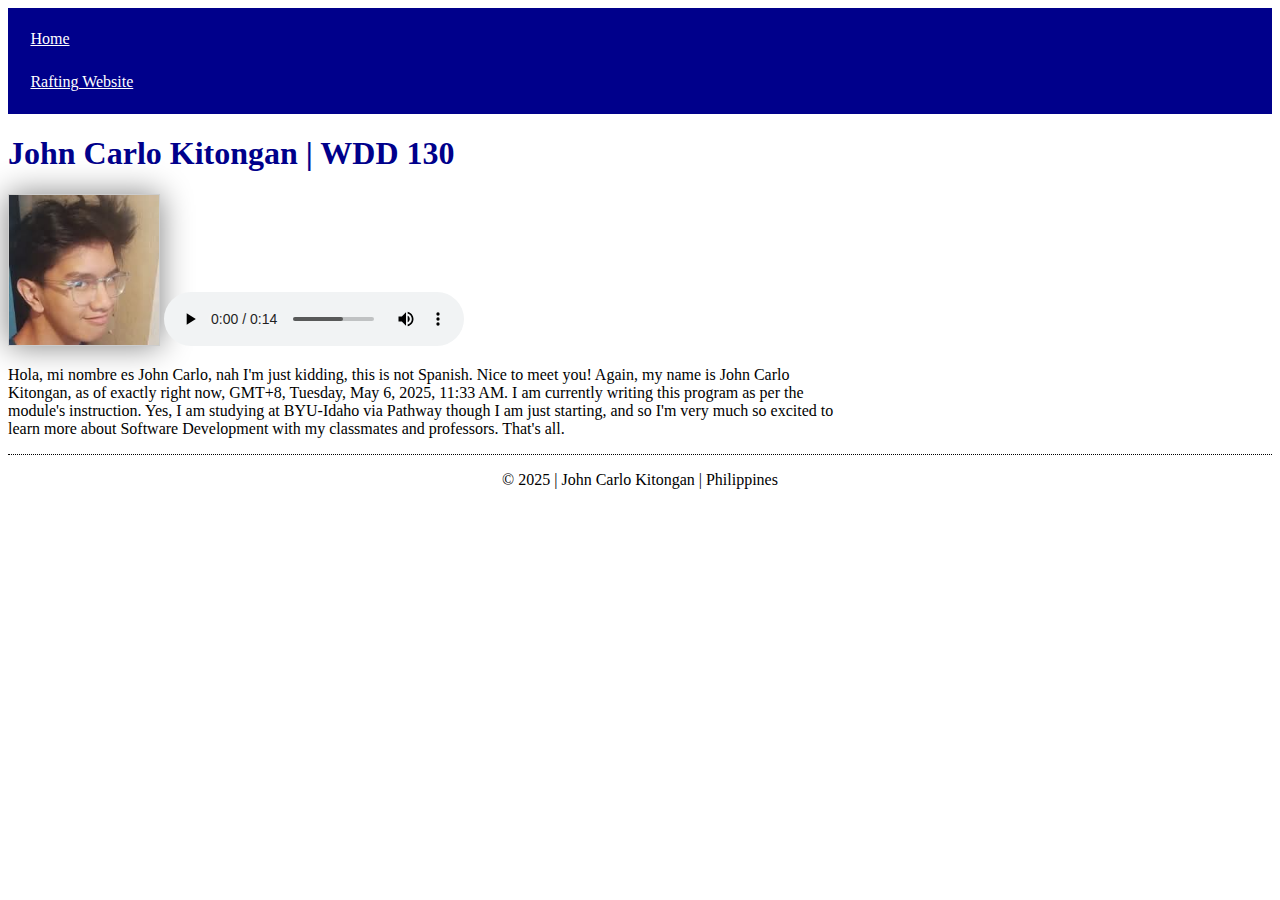
<file: index.html>
<!DOCTYPE html>
<html lang="en-US">
  <head>
    <meta charset="utf-8">
    <meta name="viewport" content="width=device-width, initial-scale=1.0">
    <title>John Carlo Kitongan | WDD 130</title>
    <link rel="stylesheet" href="styles/styles.css">
  </head>
  <body>
    <header>
        <nav> 
            <a href="#">Home</a>
            <a href="wwr/">Rafting Website</a>
        </nav>
    </header>
    <main>
        <h1>John Carlo Kitongan | WDD 130</h1>
        <img src="images/profile.jpg" alt="John Carlo Kitongan" width="200">
        <audio controls>
          <source src="audio/hello-there.aac" type="audio/aac">
        </audio>
        <p>
          Hola, mi nombre es John Carlo, nah I'm just kidding, this is not Spanish. Nice to meet you! Again, my name is John Carlo Kitongan, 
          as of exactly right now, GMT+8, Tuesday, May 6, 2025, 11:33 AM. I am currently writing this program as per the module's instruction.
          Yes, I am studying at BYU-Idaho via Pathway though I am just starting, and so I'm very much so excited to learn more about Software Development
          with my classmates and professors. That's all.
        </p>
    </main>
    <footer>
      <p>&copy; 2025 | John Carlo Kitongan | Philippines</p>
    </footer> 
  </body>
</html>
</file>
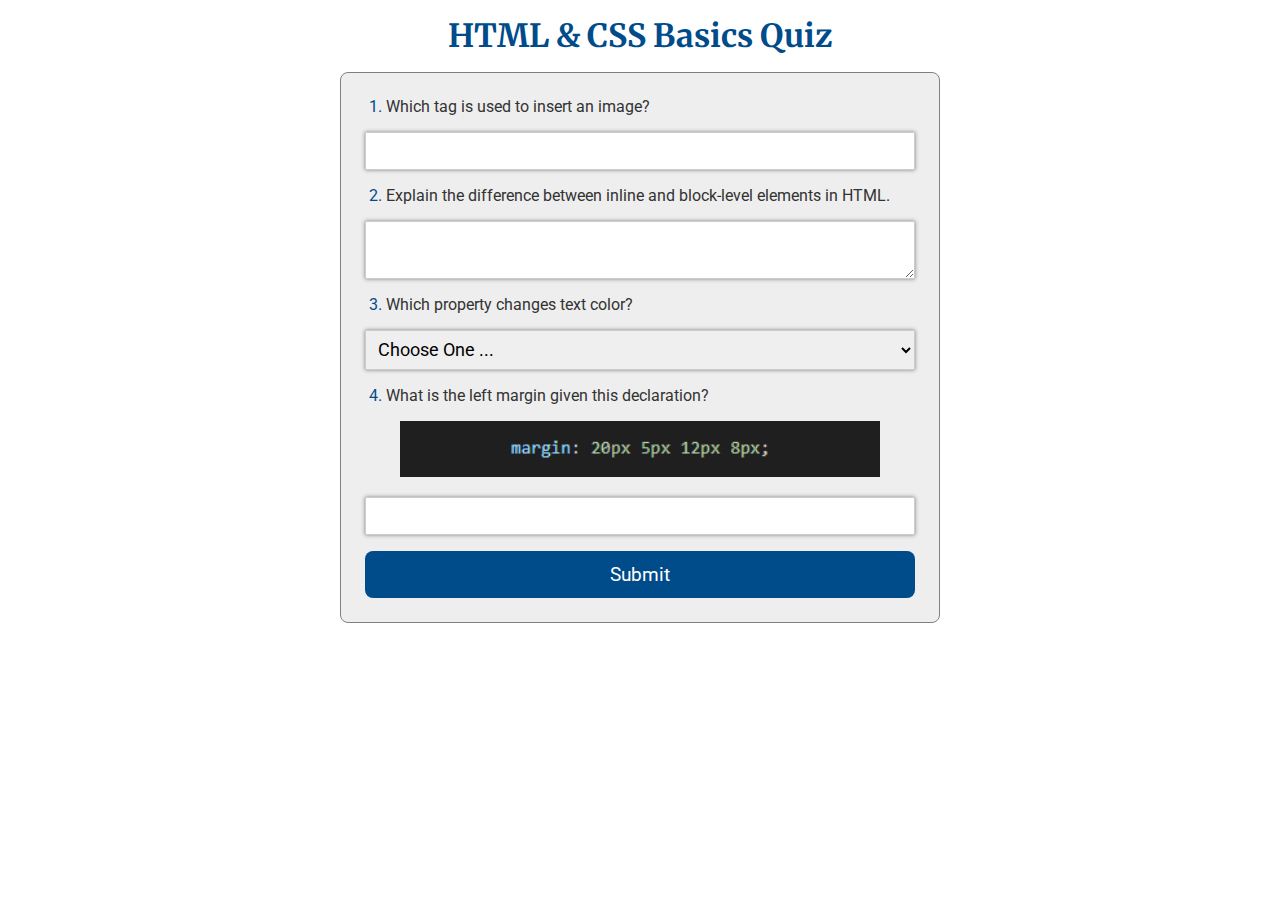
<file: quiz.html>
<!DOCTYPE html>
<html lang="en">
<head>
    <meta charset="UTF-8">
    <meta name="viewport" content="width=device-width, initial-scale=1.0">
    <link rel="stylesheet" href="styles/quiz.css">
    <link rel="preconnect" href="https://fonts.googleapis.com">
    <link rel="preconnect" href="https://fonts.gstatic.com" crossorigin>
    <link href="https://fonts.googleapis.com/css2?family=Merriweather:wght@400;700&family=Roboto:wght@400;700&display=swap" rel="stylesheet">
    <title>Quiz</title>
</head>
<body>
    <header>
        <h1>HTML & CSS Basics Quiz</h1>
    </header>
    <main>
        <form>
            <fieldset>
                <label for="q1"> <span class="color-text">1.</span> Which tag is used to insert an image?</label>
                <input type="text" name="q1" id="q1" >

                <label for="q2"><span class="color-text">2.</span> Explain the difference between inline and block-level elements in HTML.</label>
                <textarea name="q2" id="q2"></textarea>

                <label for="q3"><span class="color-text">3.</span> Which property changes text color?</label>
                <select name="q3" id="q3">
                    <option value="" selected disabled>Choose One ...</option>
                    <option value="">font-size</option>
                    <option value="">text-align</option>
                    <option value="">color</option>
                    <option value="">font-weight</option>
                </select>

                <label for="q4"><span class="color-text">4.</span> What is the left margin given this declaration?</label>
                <div>
                    <img src="images/q4.PNG" alt="margin: 20px 5px 12px 8px;">
                </div>
                <input type="number" id="q4">
                <button type="submit">Submit</button>
            </fieldset>
        </form>
    </main>
    <footer></footer>
</body>
</html>
</file>
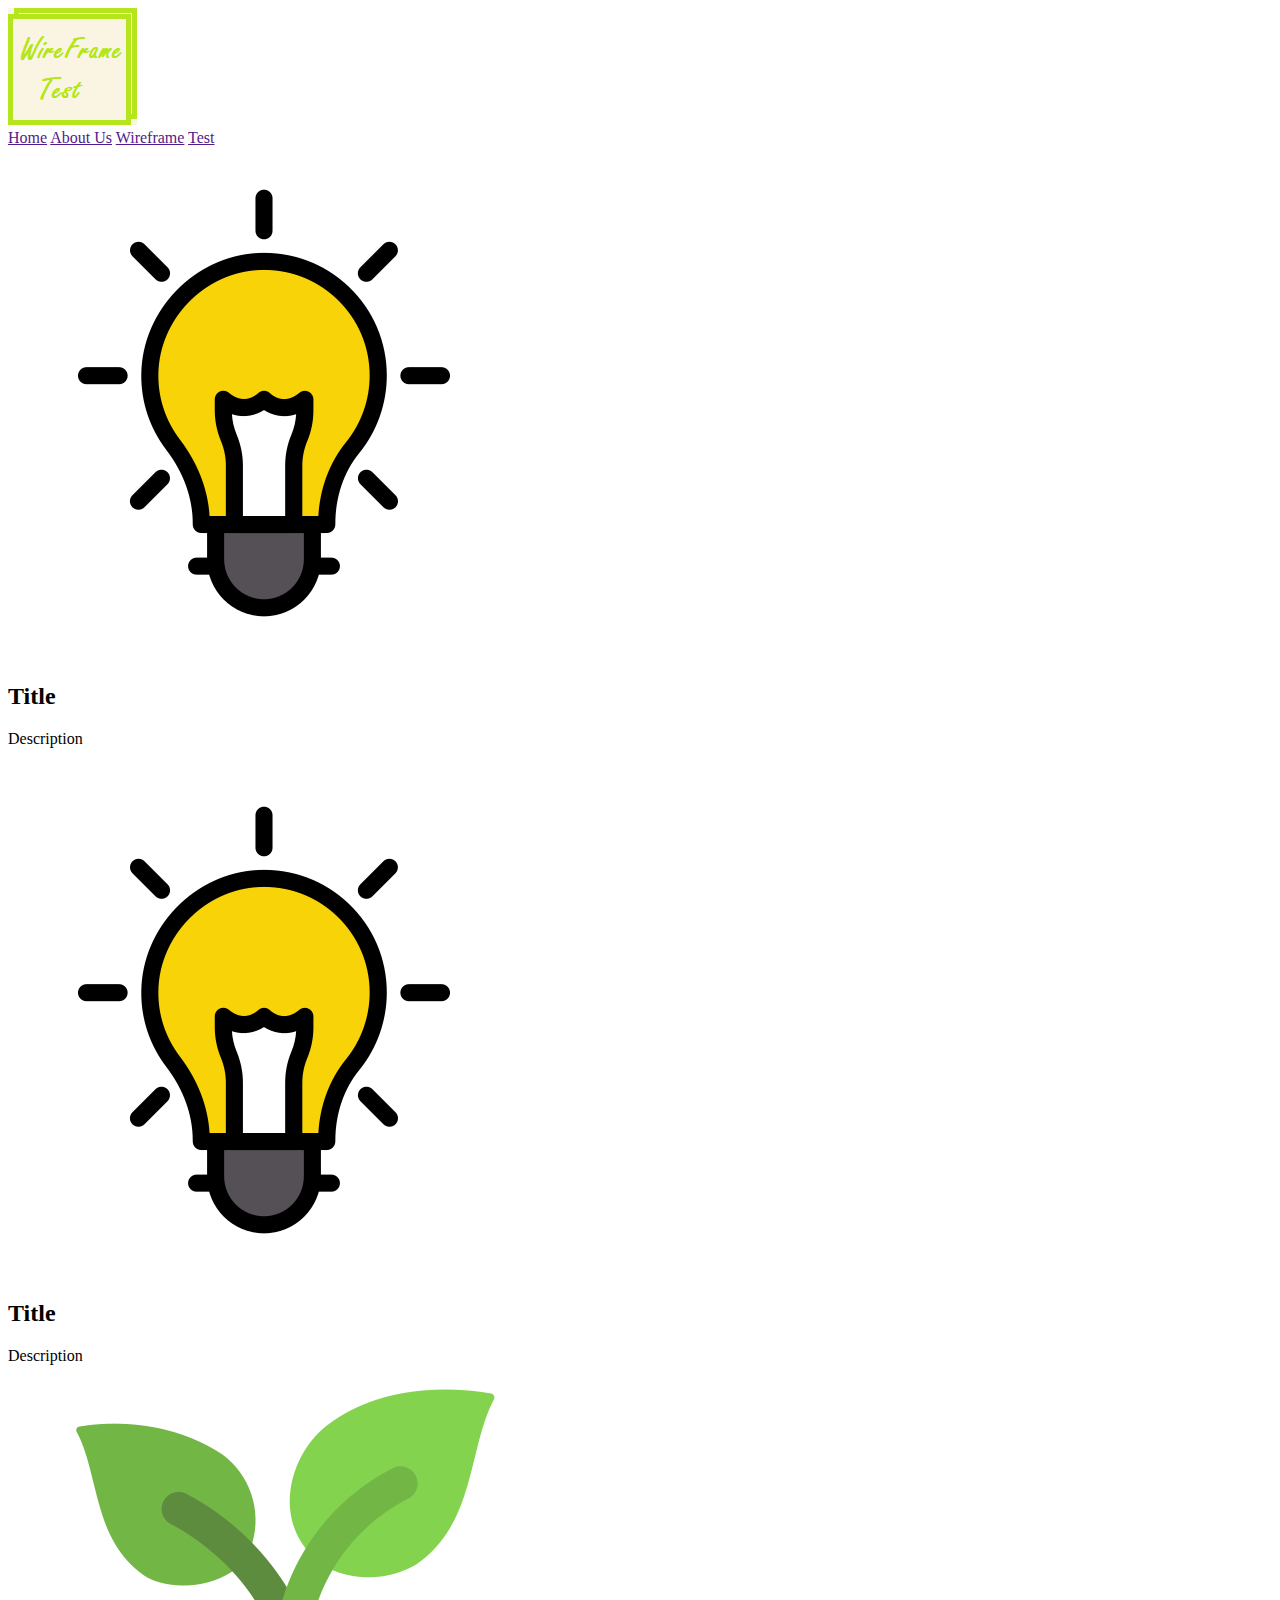
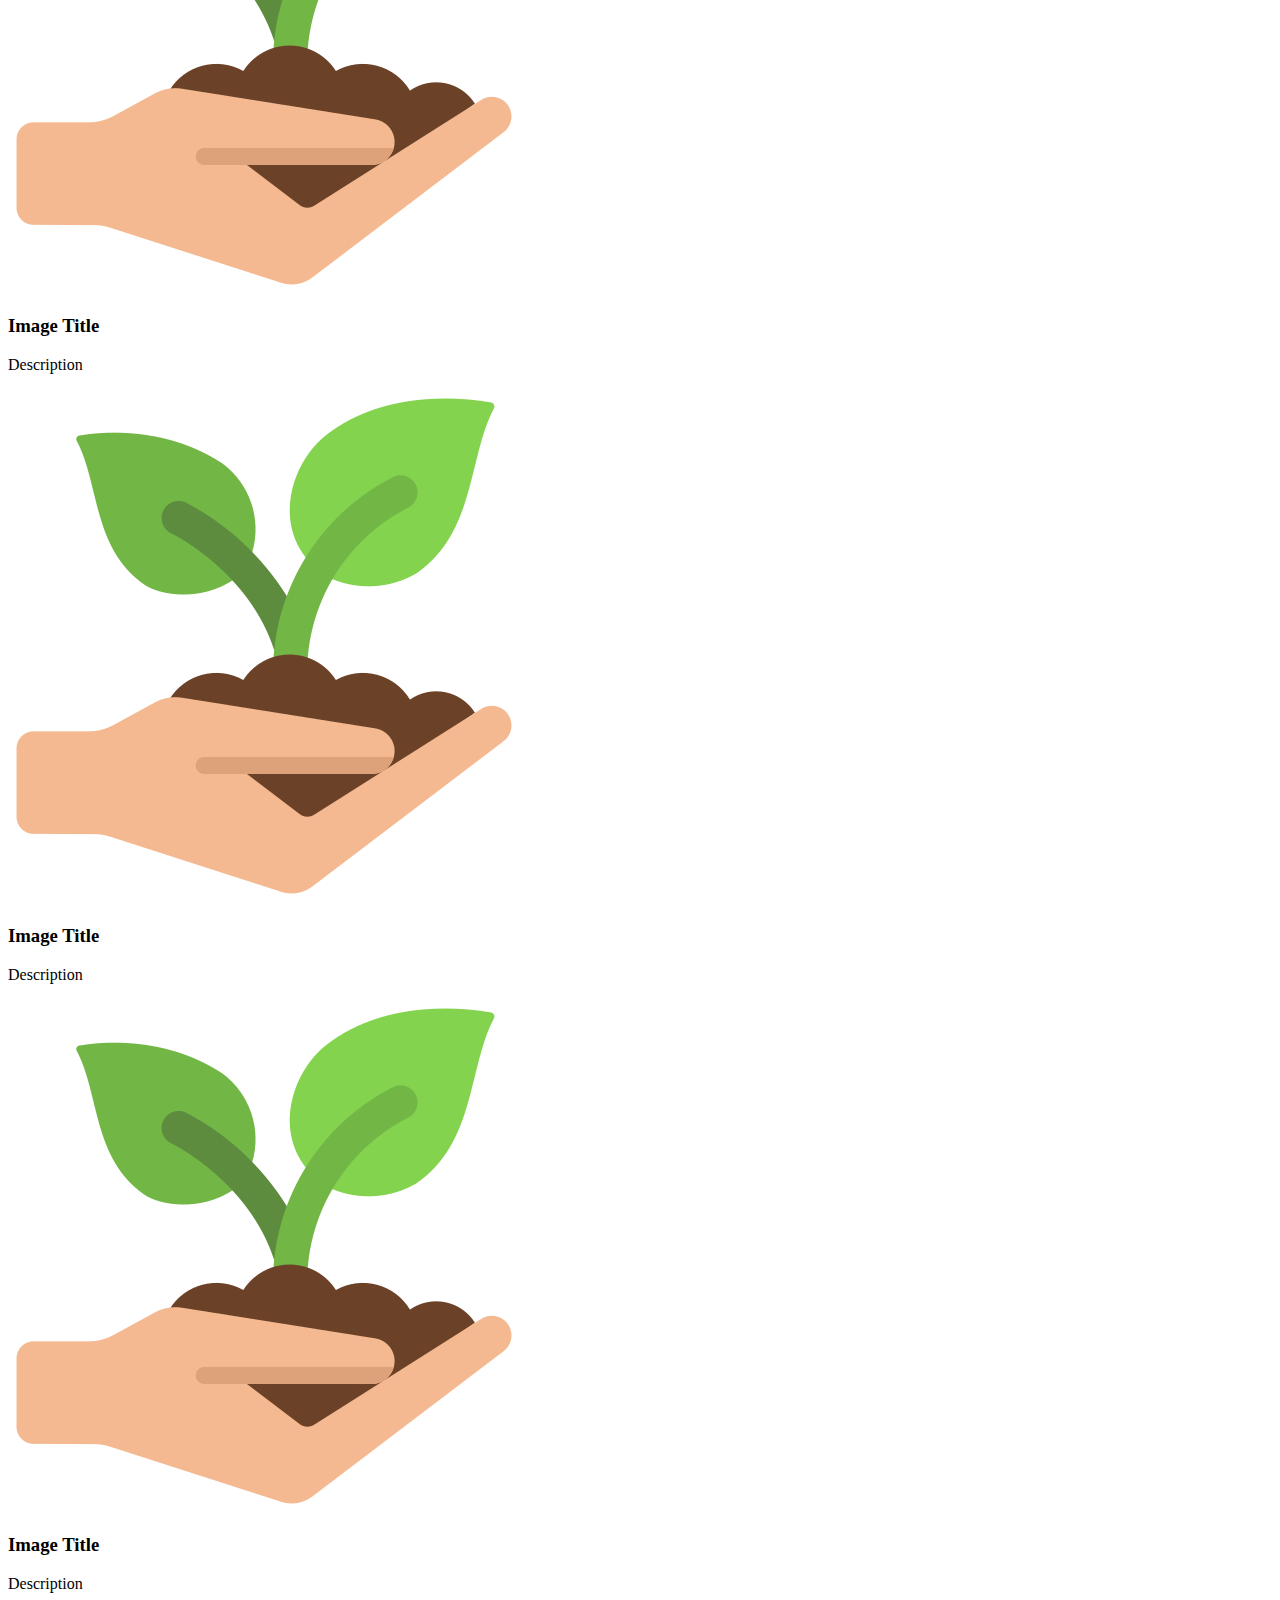
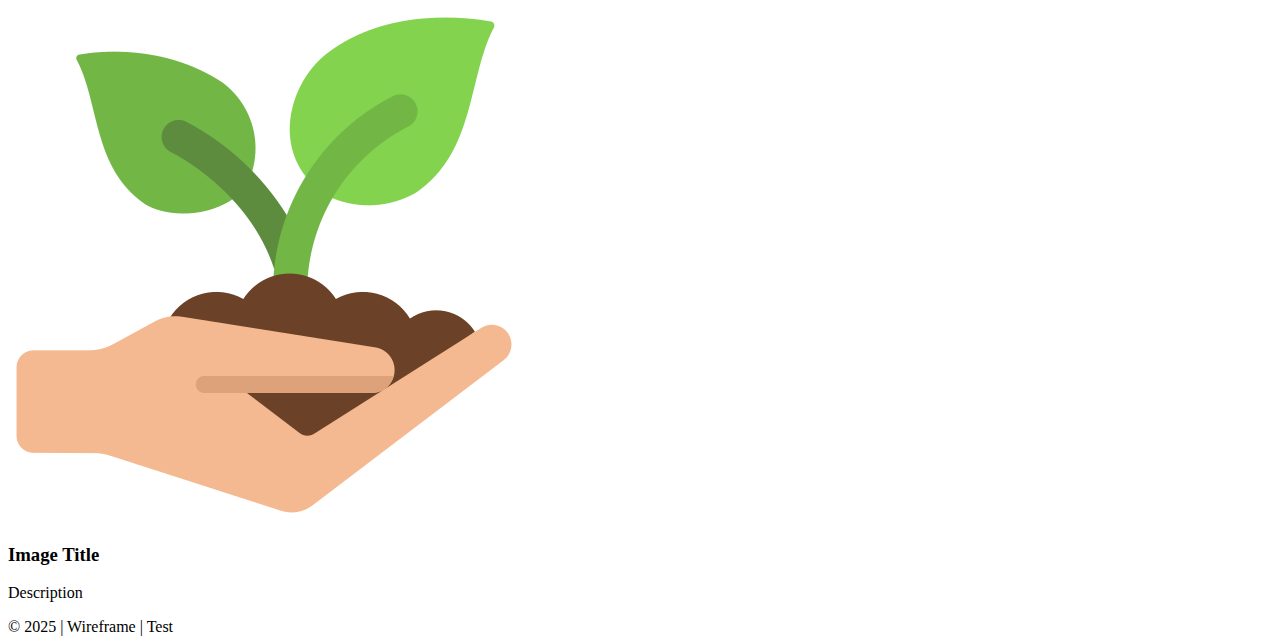
<file: week03/wireframe.html>
<!DOCTYPE html>
    <html lang="en">
    <head>
        <meta charset="UTF-8">
        <meta name="viewport" content="width=device-width, initial-scale=1.0">
        <title>Wireframe Design</title> 
    </head>
    <body>
        <header>
            <div class="logo">
                <img src="images/wireframe-logo-test.png" alt="Logo">
            </div>
            <nav>
                <a href="">Home</a>
                <a href="">About Us</a>
                <a href="">Wireframe</a>
                <a href="">Test</a>
            </nav>
        </header>
        <main></main>
            <div id="front-main">
                <section class="front-section">
                    <img src="images/lightbulb.png" alt="lightbulb">
                    <h2>Title</h2>
                    <p>Description</p>
                </section>
                <section class="front-section">
                    <img src="images/lightbulb.png" alt="lightbulb">
                    <h2>Title</h2>
                    <p>Description</p>
                </section>
            </div>
            <div id="front-images">
                <section class="front-image">
                    <img src="images/plant.png" alt="plant">
                    <h3>Image Title</h3>
                    <p>Description</p>
                </section>
                    <section class="front-image">
                    <img src="images/plant.png" alt="plant">
                    <h3>Image Title</h3>
                    <p>Description</p>
                </section>
                    <section class="front-image">
                    <img src="images/plant.png" alt="plant">
                    <h3>Image Title</h3>
                    <p>Description</p>
                </section>
                    <section class="front-image">
                    <img src="images/plant.png" alt="plant">
                    <h3>Image Title</h3>
                    <p>Description</p>
                </section>
            </div>
        <footer>
            &copy; 2025 | Wireframe | Test
        </footer>
    </body>
    </html>
</file>
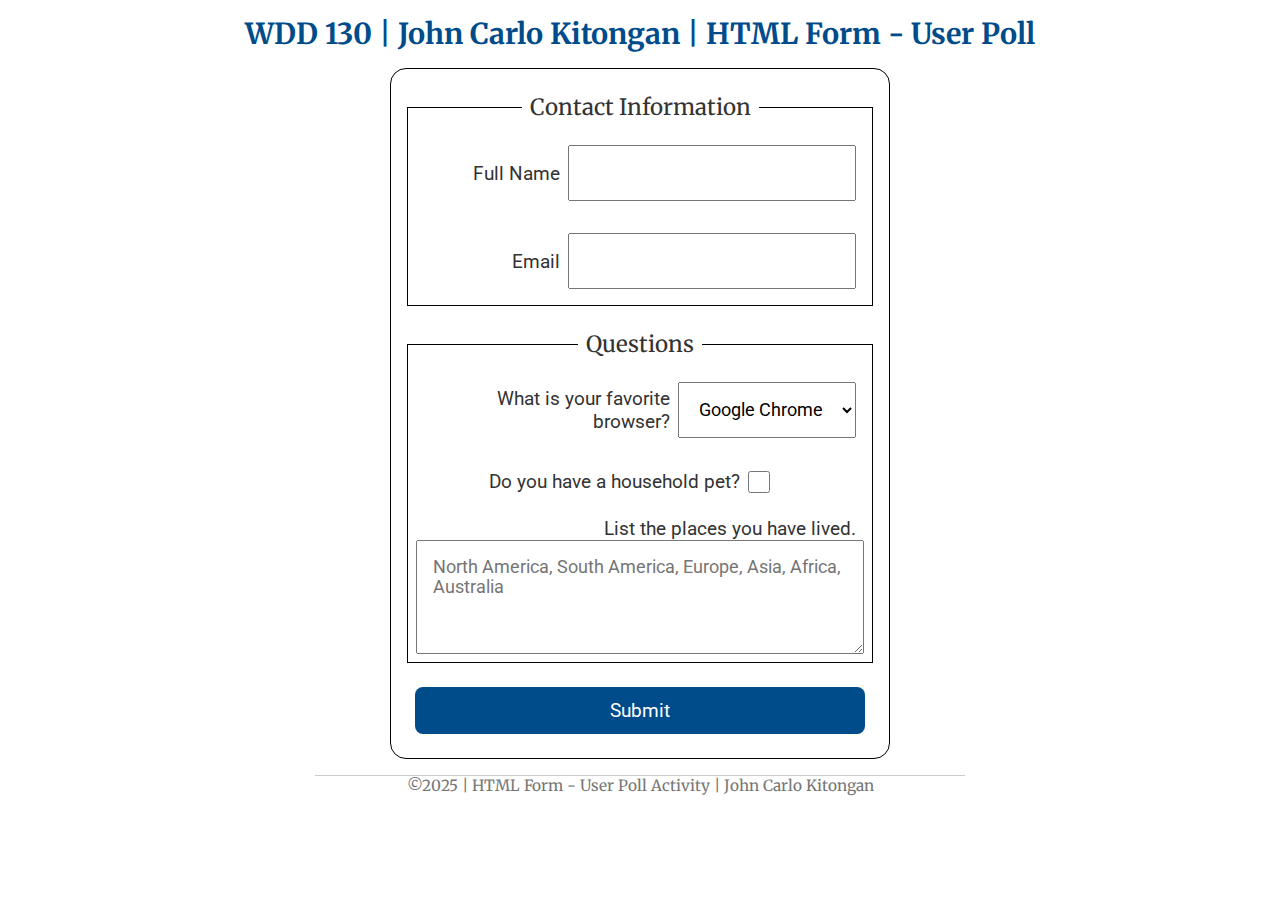
<file: week05/poll-form.html>
<!DOCTYPE html>
<html lang="en">
<head>
    <meta charset="UTF-8">
    <meta name="viewport" content="width=device-width, initial-scale=1.0">
    <link rel="stylesheet" href="styles/poll-form.css">

    <link rel="preconnect" href="https://fonts.googleapis.com">
    <link rel="preconnect" href="https://fonts.gstatic.com" crossorigin>
    <link href="https://fonts.googleapis.com/css2?family=Merriweather:wght@400;700&family=Roboto:wght@400;700&display=swap" rel="stylesheet">

    <title>WDD 130 | HTML Form - User Poll</title>
</head>
<body>
    <header>
        <h1>WDD 130 | John Carlo Kitongan | HTML Form - User Poll</h1>
    </header>
    <main>
        <form>
            <fieldset>
                <legend>Contact Information</legend>
                <div class="form-item column2">
                    <label for="fullname">Full Name</label>
                    <input type="text" name="fullname" id="fullname">
                </div>
                <div class="form-item column2">
                    <label for="useremail">Email</label>
                    <input type="email" name="fullname" id="useremail">
                </div>
            </fieldset>
            
            <fieldset>
                <legend>Questions</legend>
                <div class="form-item column1">
                    <label for="browser">What is your favorite browser?</label>
                    <select name="browser" id="browser">
                        <option value="chrome">Google Chrome</option>
                        <option value="edge">Microsoft Edge</option>
                        <option value="operagx">Opera GX</option>
                    </select>
                </div>
                <div class="form-item column1">
                    <label for="pet">Do you have a household pet?</label>
                    <input type="checkbox" name="pet" id="pet">
                </div>
                <div class="form-item">
                    <label for="feedback">List the places you have lived.</label>
                    <textarea name="feedback" id="feedback" rows="4" placeholder="North America, South America, Europe, Asia, Africa, Australia"></textarea>
                </div>
            </fieldset>
            
            <button type="submit">Submit</button>
        </form>
    </main>
    <footer>
        <p>©2025 | HTML Form - User Poll Activity | John Carlo Kitongan</p>
    </footer>
</body>
</html>
</file>
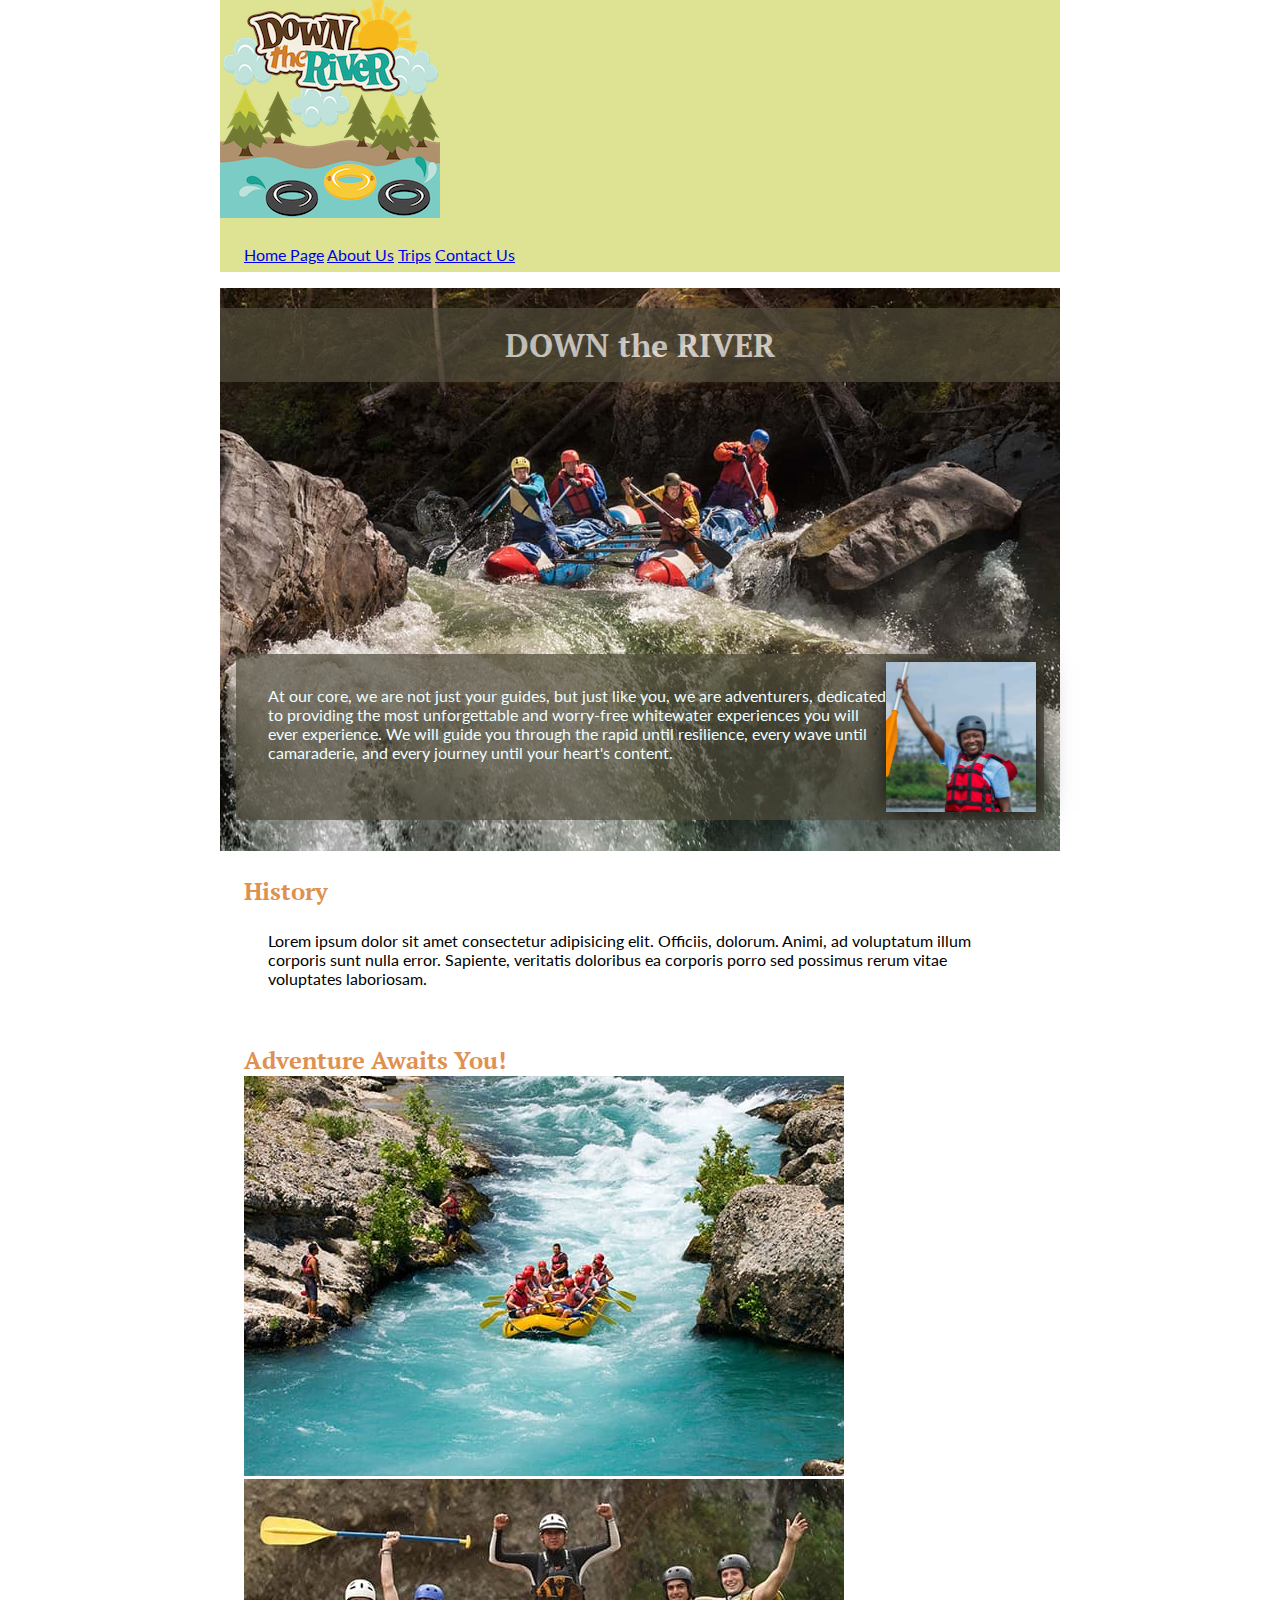
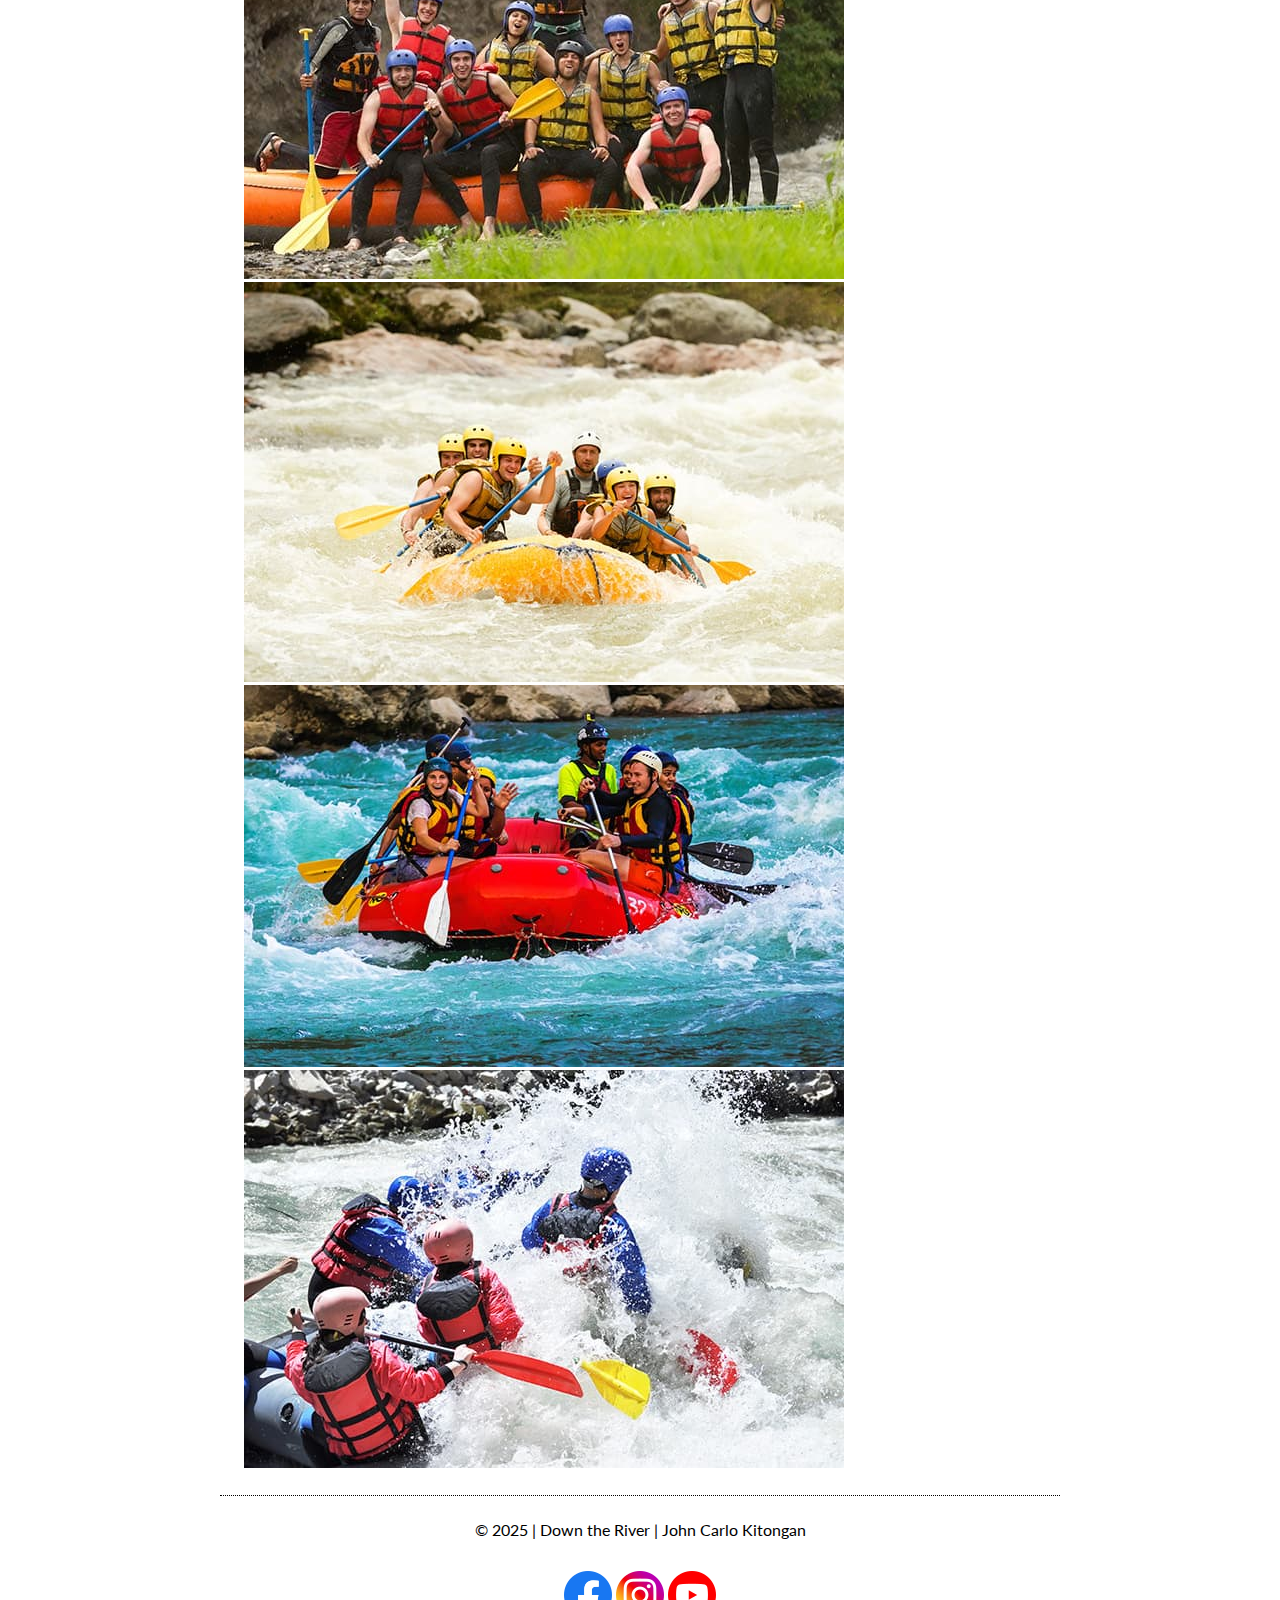
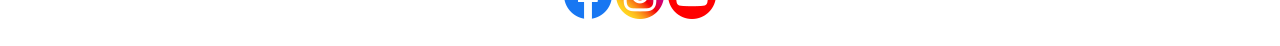
<file: wrr/about.html>
<!DOCTYPE html>
<html lang="en">
<head>
    <meta charset="UTF-8">
    <meta name="viewport" content="width=device-width, initial-scale=1.0">
    <link rel="stylesheet" href="styles/rafting.css">
    <!-- Fonts: PT Serif: Regular 400 | Bold 700 and Lato: Regular 400 | Bold 700-->
    <link rel="preconnect" href="https://fonts.googleapis.com">
    <link rel="preconnect" href="https://fonts.gstatic.com" crossorigin>
    <link href="https://fonts.googleapis.com/css2?family=Lato:wght@400;700&family=PT+Serif:wght@400;700&display=swap" rel="stylesheet">

    <title>Down the River</title>
</head>
<body>
    <header class="logo">
        <img src="images/z-downriver.png" alt="Logo of the Company">
        <nav>
            <a href="index.html">Home Page</a>
            <a href="about.html">About Us</a>
            <a href="trips.html">Trips</a>
            <a href="contact.html">Contact Us</a>
        </nav>
    </header>
    <main>
        <div class="hero">
            <img src="images/rafting_hero.jpg" alt="Rafting 'Hero' Image">
            <h1>DOWN the RIVER</h1>
            <article>
                <img src="images/employee.jpg" alt="Image of an Employee">
                <p>At our core, we are not just your guides, but just like you, we are adventurers,
                    dedicated to providing the most unforgettable and worry-free whitewater experiences
                    you will ever experience. We will guide you through the rapid until resilience,
                    every wave until camaraderie, and every journey until your heart's content.</p>
            </article>
        </div>
        <section>   
            <h2>History</h2>
            <p>Lorem ipsum dolor sit amet consectetur adipisicing elit. Officiis, dolorum. Animi, ad voluptatum illum corporis sunt nulla error. Sapiente, veritatis doloribus ea corporis porro sed possimus rerum vitae voluptates laboriosam.</p>
        </section>
        <section>
            <h2>Adventure Awaits You!</h2>
            <img src="images/whitwater_rafting.jpg" alt="Whitewater Rafting Image">
            <img src="images/whitwater_rafting2.jpg" alt="Whitewater Rafting Image">
            <img src="images/whitwater_rafting3.jpg" alt="Whitewater Rafting Image">
            <img src="images/whitwater_rafting4.jpg" alt="Whitewater Rafting Image">
            <img src="images/whitwater_rafting5.jpg" alt="Whitewater Rafting Image">
        </section>
    </main>
    <footer>
        <p>&copy; 2025 | Down the River | John Carlo Kitongan</p>
        <nav class="socialmedia">
            <a href="https://www.facebook.com/">
                <img src="../images/social_media_logo/facebook_icon.png" alt="Facebook">
            </a>
            <a href="https://www.instagram.com/">
                <img src="../images/social_media_logo/instagram_icon.png" alt="instagram">
            </a>
            <a href="https://www.youtube.com/">
                <img src="../images/social_media_logo/youtube_icon.png" alt="YouTube">
            </a>
        </nav>
    </footer>
</body>
</html>
</file>
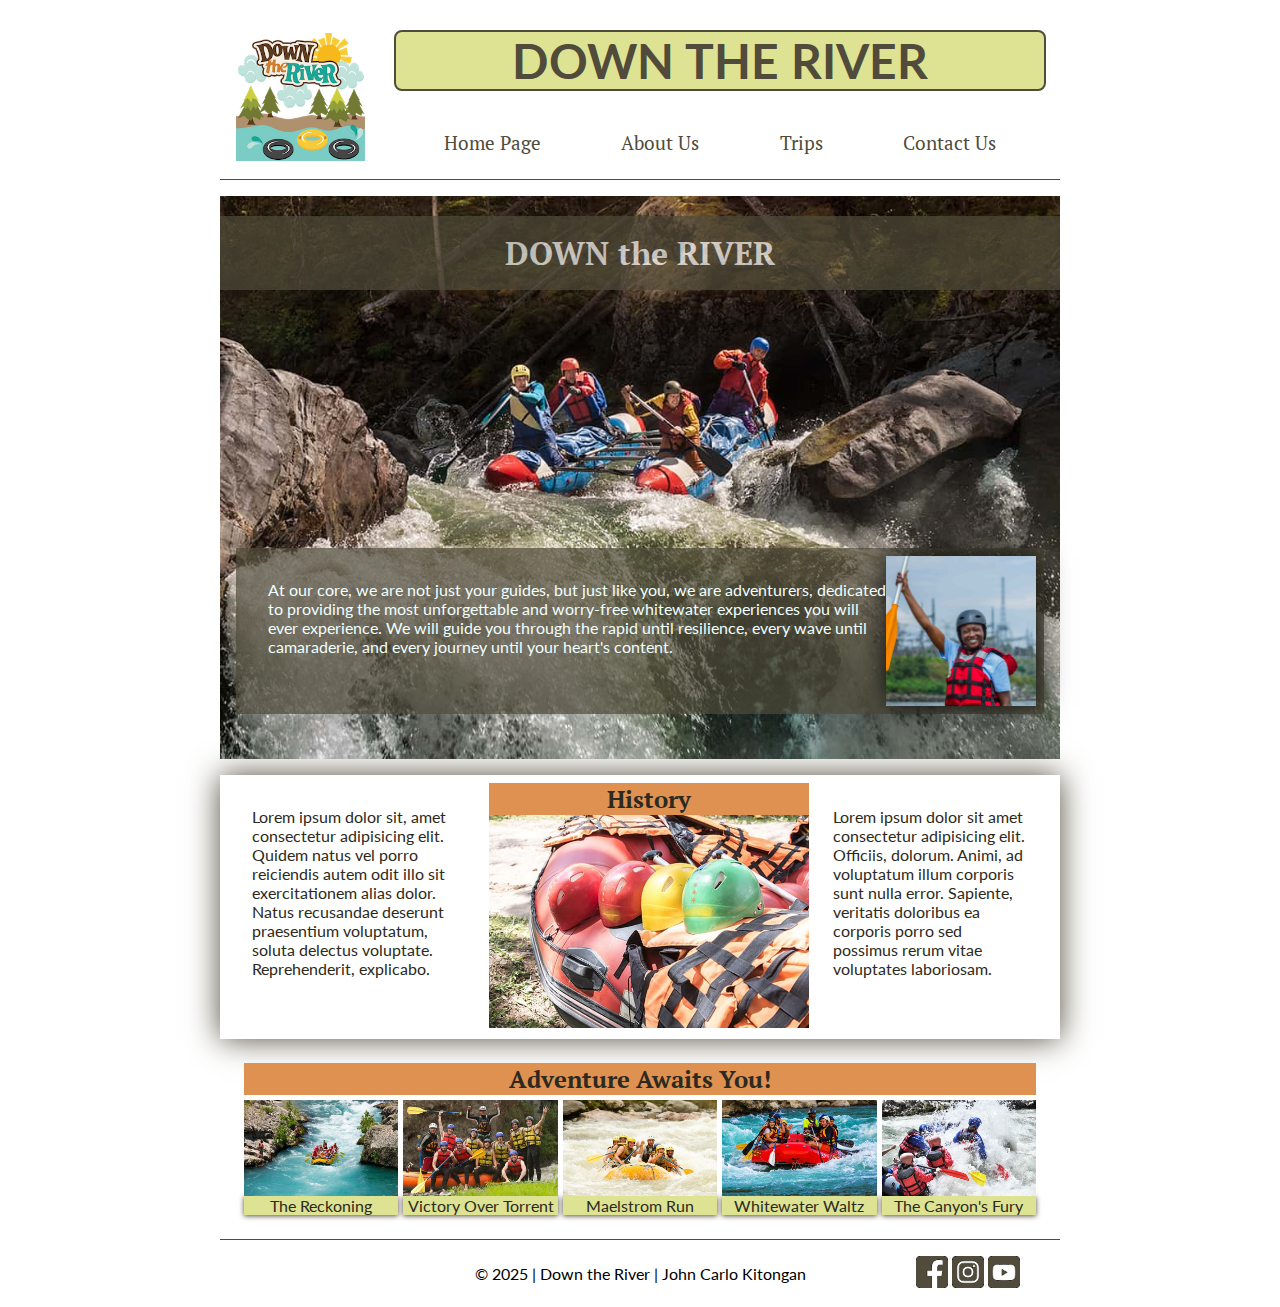
<file: wwr/about.html>
<!DOCTYPE html>
<html lang="en">
<head>
    <meta charset="UTF-8">
    <meta name="viewport" content="width=device-width, initial-scale=1.0">
    <link rel="stylesheet" href="styles/rafting.css">
    <meta name="description" content="Whitewater rafting trips with experienced guides. Safe, exciting, and perfect for adventure seekers of all levels. Book your rafting experience today!">
    <meta name="author" content="John Carlo Kitongan">
    <!-- Fonts: PT Serif: Regular 400 | Bold 700 and Lato: Regular 400 | Bold 700-->
    <link rel="preconnect" href="https://fonts.googleapis.com">
    <link rel="preconnect" href="https://fonts.gstatic.com" crossorigin>
    <link href="https://fonts.googleapis.com/css2?family=Lato:wght@400;700&family=PT+Serif:wght@400;700&display=swap" rel="stylesheet">

    <title>About Us - Down the River</title>
</head>
<body>
    <header>
        <img src="images/down-the-river-logo.png" alt="Logo of the Company">
        <h1>DOWN THE RIVER</h1>
        <nav>
            <ul class="navigation">
                <li><a href="index.html">Home Page</a></li>
                <li><a href="about.html">About Us</a></li>
                <li><a href="trips.html">Trips</a></li>
                <li><a href="contact.html">Contact Us</a></li>
            </ul>
        </nav>
    </header>
    <main>  
        <div class="hero">
            <img src="images/hero-about.jpg" alt="Rafting 'Hero' Image">
            <h1>DOWN the RIVER</h1>
            <article>
                <img src="images/employee-001.jpg" alt="Image of an Employee">
                <p>At our core, we are not just your guides, but just like you, we are adventurers,
                    dedicated to providing the most unforgettable and worry-free whitewater experiences
                    you will ever experience. We will guide you through the rapid until resilience,
                    every wave until camaraderie, and every journey until your heart's content.</p>
            </article>
        </div>
        <section class="history">
            <p>Lorem ipsum dolor sit, amet consectetur adipisicing elit. Quidem natus vel porro reiciendis autem odit illo sit exercitationem alias dolor. Natus recusandae deserunt praesentium voluptatum, soluta delectus voluptate. Reprehenderit, explicabo.</p>
            <div class="history-div">
                <h2>History</h2>
                <img src="images/history.jpg" alt="History">
            </div>
            <p>Lorem ipsum dolor sit amet consectetur adipisicing elit. Officiis, dolorum. Animi, ad voluptatum illum corporis sunt nulla error. Sapiente, veritatis doloribus ea corporis porro sed possimus rerum vitae voluptates laboriosam.</p>
        </section>
        <section class="adventure-awaits">
            <h2>Adventure Awaits You!</h2>
            <figure>
                <img src="images/about-highlight-001.jpg" alt="Whitewater Rafting Image">
                <figcaption>The Reckoning</figcaption>
            </figure>
            <figure>
                <img src="images/about-highlight-002.jpg" alt="Whitewater Rafting Image">
                <figcaption>Victory Over Torrent</figcaption>
            </figure>
            <figure>
                <img src="images/about-highlight-003.jpg" alt="Whitewater Rafting Image">
                <figcaption>Maelstrom Run</figcaption>
            </figure>
            <figure>
                <img src="images/about-highlight-004.jpg" alt="Whitewater Rafting Image">
                <figcaption>Whitewater Waltz</figcaption>
            </figure>
            <figure>
                <img src="images/about-highlight-005.jpg" alt="Whitewater Rafting Image">
                <figcaption>The Canyon's Fury</figcaption>
            </figure>
        </section>
    </main>
    <footer>
        <p>&copy; 2025 | Down the River | John Carlo Kitongan</p>
        <nav class="socialmedia">
            <a href="https://www.facebook.com/">
                <img src="images/social-media-logo/facebook.png" alt="Facebook">
            </a>
            <a href="https://www.instagram.com/">
                <img src="images/social-media-logo/instagram.png" alt="instagram">
            </a>
            <a href="https://www.youtube.com/">
                <img src="images/social-media-logo/youtube.png" alt="YouTube">
            </a>
        </nav>
    </footer>
</body>
</html>
</file>
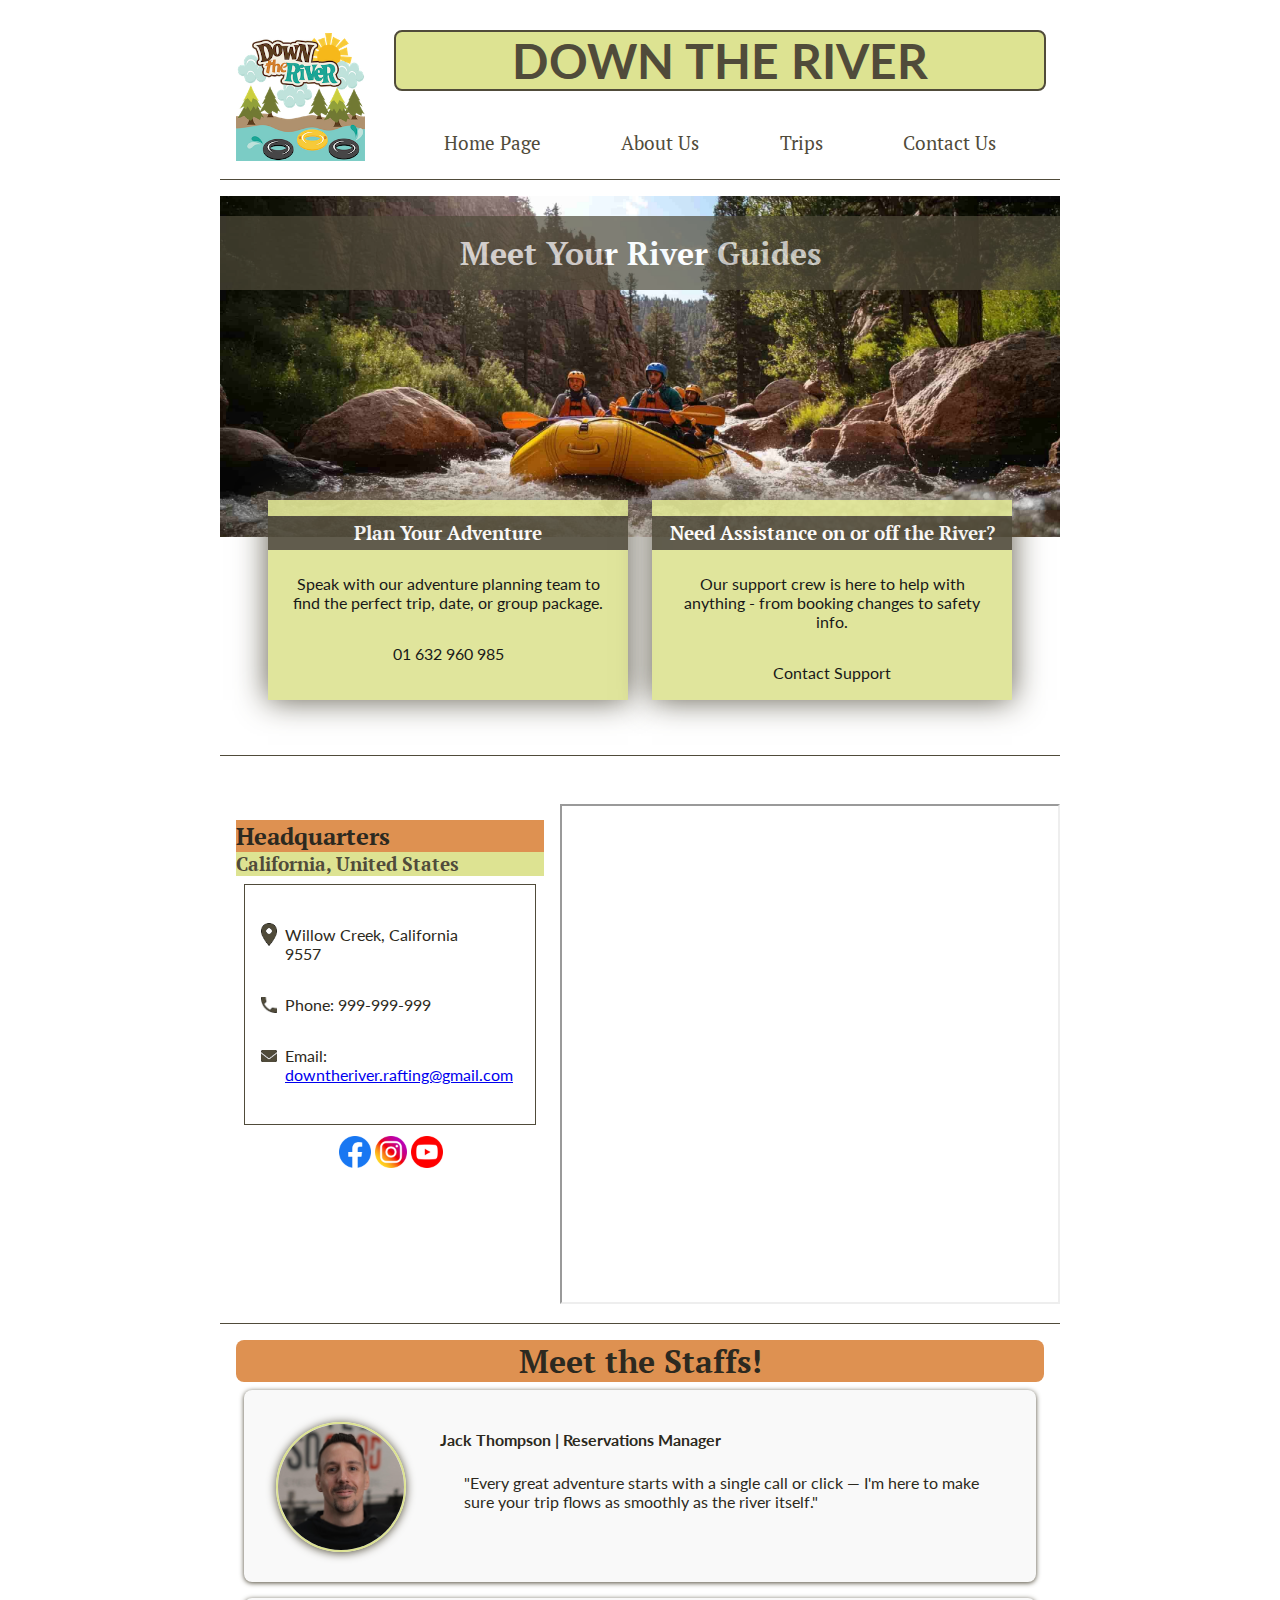
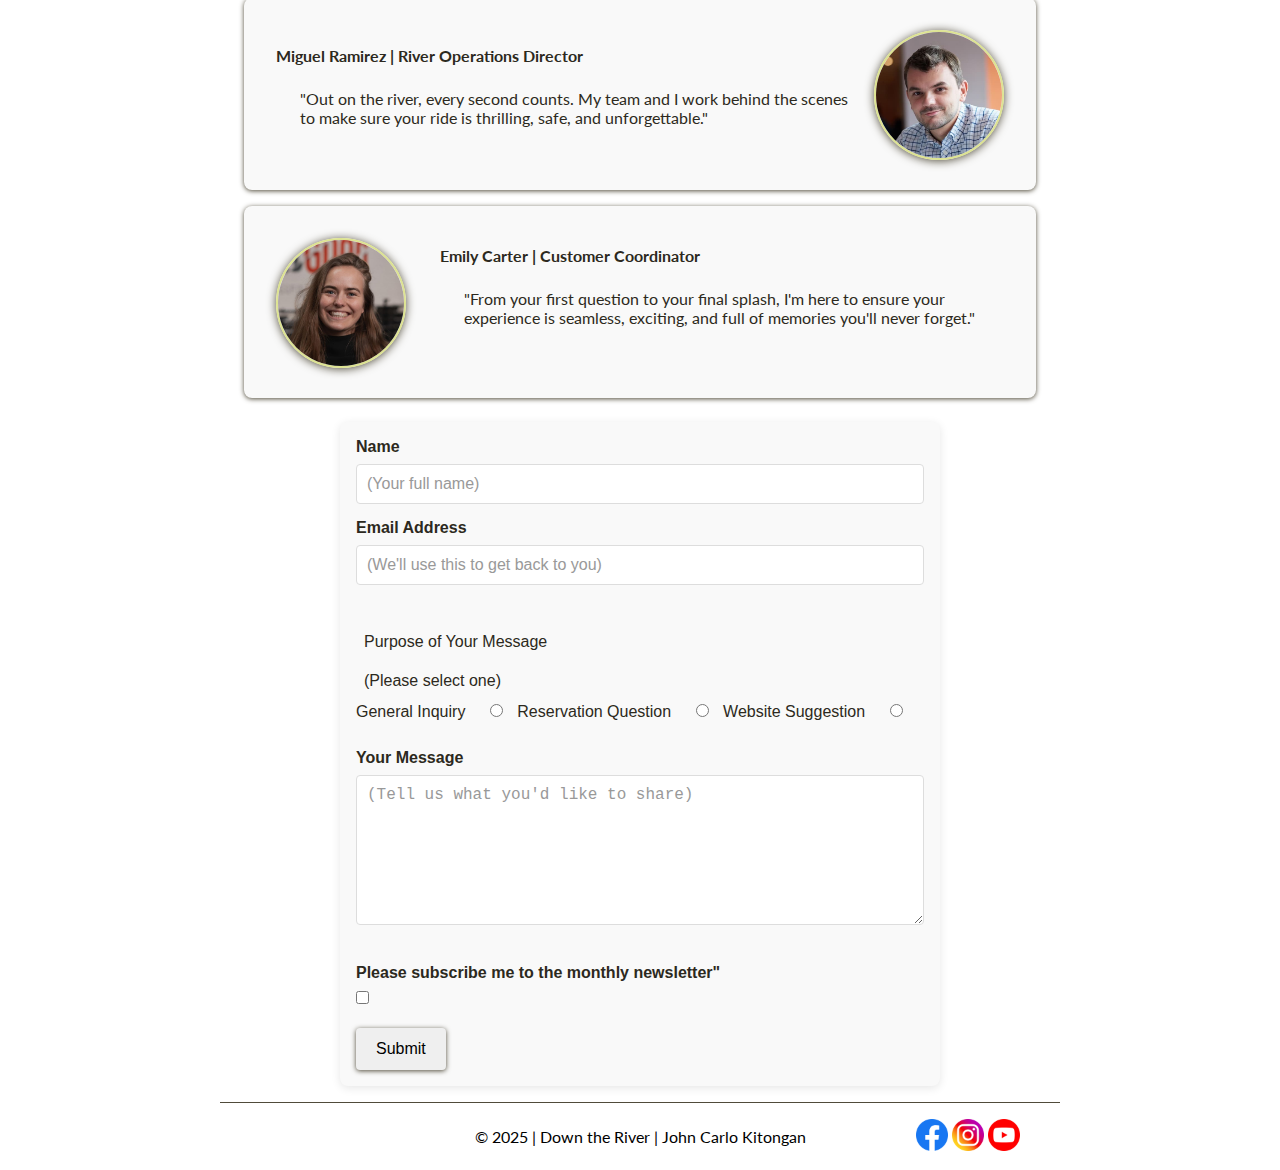
<file: wwr/contact.html>
<!DOCTYPE html>
<html lang="en">
<head>
    <meta charset="UTF-8">
    <meta name="viewport" content="width=device-width, initial-scale=1.0">
    <link rel="stylesheet" href="styles/rafting.css">
    <meta name="description" content="Get in touch with Down the River WhiteRafting Company. Contact us today to ask questions, plan your trip, or book your next whitewater rafting adventure. We're here to help!">
    <meta name="author" content="John Carlo Kitongan">
    <!-- Fonts: PT Serif: Regular 400 | Bold 700 and Lato: Regular 400 | Bold 700-->
    <link rel="preconnect" href="https://fonts.googleapis.com">
    <link rel="preconnect" href="https://fonts.gstatic.com" crossorigin>
    <link href="https://fonts.googleapis.com/css2?family=Lato:wght@400;700&family=PT+Serif:wght@400;700&display=swap" rel="stylesheet">

    <title>Contact - Down the River</title>
</head>
<body>
    <header>
        <img src="images/logo.png" alt="Logo of the Company">
        <h1>DOWN THE RIVER</h1>
        <nav>
            <ul class="navigation">
                <li><a href="index.html">Home Page</a></li>
                <li><a href="about.html">About Us</a></li>
                <li><a href="trips.html">Trips</a></li>
                <li><a href="contact.html">Contact Us</a></li>
            </ul>
        </nav>
    </header>
    <main>
        <div class="contact-container">
            <div class="contact-us">
                <img src="images/contact_hero.jpg" alt="">
                <h1>Meet Your River Guides</h1>
                <div class="adventure-planning">
                    <h3>Plan Your Adventure</h3>
                    <p>Speak with our adventure planning team to find the perfect trip, date, or group package.</p>
                    <p>01 632 960 985</p>
                </div>
                <div class="support-help">
                    <h3>Need Assistance on or off the River?</h3>
                    <p>Our support crew is here to help with anything - from booking changes to safety info.</p>
                    <p>Contact Support</p>
                </div>
            </div>
        </div>

        <div class="contact-info">
            <div class="right-info">
                <h2>Headquarters</h2>
                <h3>California, United States</h3>
                <div class="icon-container">
                    <img class= "location" src="images/icons/location.png" alt="Location">
                    <p>Willow Creek, California 9557</p>
                    <img class= "phone" src="images/icons/phone.png" alt="Phone">
                    <p>Phone: 999-999-999</p>
                    <img class= "email" src="images/icons/email.png" alt="Email">
                    <p>Email: <a href="http://google.com/">downtheriver.rafting@gmail.com</a></p>
                </div>

                <nav class="socialmedia">
                    <a href="https://www.facebook.com/">
                        <img src="../images/social_media_logo/facebook_icon.png" alt="Facebook">
                    </a>
                    <a href="https://www.instagram.com/">
                        <img src="../images/social_media_logo/instagram_icon.png" alt="instagram">
                    </a>
                    <a href="https://www.youtube.com/">
                        <img src="../images/social_media_logo/youtube_icon.png" alt="YouTube">
                    </a>
                </nav>
            </div>
            <div class="map">
                <iframe src="https://www.google.com/maps/embed?pb=!1m18!1m12!1m3!1d96218.18047408524!2d-123.71698171228905!3d40.948488574748744!2m3!1f0!2f0!3f0!3m2!1i1024!2i768!4f13.1!3m3!1m2!1s0x54d17dbb5ba267c3%3A0xaea52bec721079ca!2sWillow%20Creek%2C%20CA%2095573%2C%20USA!5e1!3m2!1sen!2sph!4v1749568471632!5m2!1sen!2sph" 
                width="500" height="500" allowfullscreen="" loading="lazy" referrerpolicy="no-referrer-when-downgrade"></iframe>
            </div>
        </div>

        <div class="employee">
            <h1>Meet the Staffs!</h1>
            <div class="employee-1">
                <div class="introduction">
                    <h4>Jack Thompson | Reservations Manager</h4>
                    <p>"Every great adventure starts with a single call or click — I'm here to make sure your trip flows as smoothly as the river itself."</p>
                </div>
                <img src="images/employee1.jpg" alt="Reservations Manager">
            </div>
            <div class="employee-2">
                <div class="introduction">
                    <h4>Miguel Ramirez | River Operations Director</h4>
                    <p>"Out on the river, every second counts. My team and I work behind the scenes to make sure your ride is thrilling, safe, and unforgettable."</p>
                </div>
                <img src="images/employee2.jpg" alt="River Operations Director">
            </div>
            <div class="employee-3">
                <div class="introduction">
                    <h4>Emily Carter | Customer Coordinator</h4>
                    <p>"From your first question to your final splash, I'm here to ensure your experience is seamless, exciting, and full of memories you'll never forget."</p>
                </div>
                <img src="images/employee3.jpg" alt="Customer Experience Coordinator">
            </div>
        </div>

        <form class="contact-form">
            <fieldset>
                <label for="name">Name</label>
                <input type="text" name="name" id="name" placeholder="(Your full name)">
                <label for="email">Email Address</label>
                <input type="text" name="email" id="email" placeholder="(We'll use this to get back to you)">
            </fieldset>

            <fieldset>
                <p>Purpose of Your Message</p>
                <p>(Please select one)</p>
                <label for="inquiry">General Inquiry</label>
                <input type="radio" name="inquiry" id="inquiry">
                <label for="reservation_question">Reservation Question</label>
                <input type="radio" name="reservation_question" id="reservation_question">
                <label for="web_suggestion">Website Suggestion</label>
                <input type="radio" name="web_suggestion" id="web_suggestion">
            </fieldset>

            <fieldset>
                <label for="message">Your Message</label>
                <textarea name="message" id="message" placeholder="(Tell us what you'd like to share)"></textarea>
            </fieldset>

            <fieldset>
                <label for="subscription">Please subscribe me to the monthly newsletter"</label>
                <input type="checkbox" name="subscription" id="subscription">
            </fieldset>

            <button type="submit">Submit</button>
        </form>

    </main>
    <footer>
        <p>&copy; 2025 | Down the River | John Carlo Kitongan</p>
        <nav class="socialmedia">
            <a href="https://www.facebook.com/">
                <img src="../images/social_media_logo/facebook_icon.png" alt="Facebook">
            </a>
            <a href="https://www.instagram.com/">
                <img src="../images/social_media_logo/instagram_icon.png" alt="instagram">
            </a>
            <a href="https://www.youtube.com/">
                <img src="../images/social_media_logo/youtube_icon.png" alt="YouTube">
            </a>
        </nav>  
    </footer>
</body>
</html>
</file>
<file: styles/styles.css>
:root {
  --theme-color-primary: #00008b;
  --border-solid: 1px solid rgb(0 0 0 / 0.2);
}

nav {
  background-color: var(--theme-color-primary);
  padding: 10px;
}

nav a {
  color: white;
  display: block;
  padding: 1%;
}

h1 {
  color: var(--theme-color-primary);
}

main img {
  width: 150px;
  height: auto;
  border: var(--border-solid);
  padding: 1;
  box-shadow: 0 0 30px gray;
}

p {
  padding: 0;
}

main {
  max-width: 840px;
}

aside {
  width: 20rem;
  margin: 1rem;
  border: var(--border-solid);
  padding: 1rem;
  background-color: #eee;
  color: black;
  text-align: center;
}

aside img {
  width: 200px;
  height: auto;
}

footer {
  margin-top: 1%;
  border-top: 1px dotted black;
  text-align: center;
}
</file>
<file: styles/quiz.css>
* {
    margin: 0;
    padding: 0;
    box-sizing: border-box;
}

body {
    font-family: Merriweather, Georgia, serif;
    color: #333;
    background: #fff;
}

header {
    margin: 0 auto;
}

h1 {
    margin: 1rem;
    font-size: 2em;
    color: #004c8b;
    text-align: center;
}

form {
    max-width: 600px;
    width: 90%;
    margin: 0 auto;
    border: 1px solid grey;
    border-radius: 0.5rem;
    background-color: #eeeeee;
    display: grid;
    padding: 0.5rem;
}

fieldset {
    min-width: 0;
    display: grid;
    grid-gap: 1rem;
    margin: 0.5rem;
    padding: 0.5rem;
    border: none;
}


label, input, button, select, textarea {
  font-family: Roboto, Arial, sans-serif;
}

label {
    text-align: left;
    padding-left: 0.25rem;
}

input, select, textarea {
    padding: 0.5rem;
    font-size: 1.1rem;
    box-shadow: 0 0 4px gray;
    border: 1px solid #ccc;
}

button {
    background-color: #004c8b;
    color: #fff;
    border: none;
    border-radius: .5rem;
    padding: .75rem;
    font-size: 1.2rem;
}

button:hover {
    background-color: #1a6fbf;
}

.color-text {
    color: #004c8b;
}

fieldset div {
    text-align: center;
}

img {
    width: 30rem;
}
</file>
<file: week05/styles/poll-form.css>
* {
    margin: 0;
    padding: 0;
    box-sizing: border-box;
}

body {
    font-family: Merriweather, Georgia, serif;
    font-size: 1.2em;
    color: #333;
    background: #fff;
}

header {
    margin: 0 auto;
}

h1 {
    margin: 1rem;
    font-size: 1.5em;
    color: #004c8b;
    text-align: center;
}

form {
    width: 500px;
    margin: 0 auto;
    padding: 0.5rem;
    border: 1px solid black;
    border-radius: 1rem;
    background-color: rgb(255, 255, 255);
    display: grid;
}

fieldset {
    display: grid;
    grid-gap: 1rem;
    margin: 0.5rem;
    padding: 0.5rem;
    border: 1px solid black;;
}

legend {
    margin: 0 auto;
    padding: 0.5rem;
    font-size: 1.4rem;
}

label, input, button, select, textarea {
  font-family: Roboto, Arial, sans-serif;
}

label {
    text-align: right;
    padding-right: 0.5rem;
}

input, select, textarea {
    padding: 1rem;
    font-size: 1.1rem;
}

input[type="checkbox"] {
    width: 22px;
    height: 22px;
    vertical-align: bottom;
}

button {
    margin: 1rem;
    background-color: #004c8b;
    color: #fff;
    border: none;
    border-radius: .5rem;
    padding: .75rem;
    font-size: 1.2rem;
}

button:hover {
    background-color: #1a6fbf;
}

footer {
  margin: 1rem auto 0;
  width: 650px;
  text-align: center;
  font-size: 0.8em;
  color: #777;
  border-top: 1px solid #ccc;
}

.form-item {
    display: grid;
    align-items: center;
}

.column1 {
    grid-template-columns: 3fr 1fr;
    margin: 0.5rem;
}

.column2 {
    grid-template-columns: 1fr 2fr;
    margin: 0.5rem;
}
</file>
<file: wrr/styles/rafting.css>
:root {
    --primary-color: #504B3A; /* Drab Dark Brown */
    --secondary-color: #DDE392; /* Mindaro */
    --accent1-color: #2CA6A4; /* Light Sea Green */
    --accent2-color: #DE9151; /* Persian Orange */
    --heading-font: "PT Serif", serif;
    --body-font: "Lato", sans-serif;
}

* {
    margin: 0;
    padding: 0;
    box-sizing: border-box;
}

body {
    font-family: var(--body-font);
    color: #000;
}

header {
    background-color: var(--secondary-color);
    color: var(--accent2-color);
    height: auto;
}

header, main, footer {
    width: 840px;
    margin: 0 auto;
}

h1, h2 {
    font-family: var(--heading-font);
}

nav, p, section, article {
    margin: 16px;
    padding: 8px;
}

.socialmedia a {
    text-decoration: none;
}

.hero {
    position: relative;
}

.hero img {
    display: block;
    width: 100%;
    height: auto;
  }

h1 {
    position: absolute;
    top: 20px;
    width: 100%;
    padding: 16px;
    text-align: center;
    opacity: 0.7;
    background-color: var(--primary-color);
    color: #fff;
}

article {
    position: absolute;
    color: azure;
    background-color: #504B3AB3;
    top: 350px;
    padding: 0.5rem;
    margin: 1rem;
}

.hero article img {
    float: right;
    width: 150px;
    box-shadow: 0 0 30px #000;
}

h2 {
    color: var(--accent2-color);
}

footer {  
  margin-top: 1%;
  border-top: 1px dotted black;
  text-align: center;
}
</file>
<file: wwr/styles/rafting.css>
:root {
    --primary-color: #504B3A; /* Drab Dark Brown */
    --secondary-color: #DDE392; /* Mindaro */
    --accent1-color: #2CA6A4; /* Light Sea Green */
    --accent2-color: #DE9151; /* Persian Orange */
    --heading-font: "PT Serif", serif;
    --body-font: "Lato", sans-serif;
    --opt-text-color: #2c2920;

    /* Box Shadows */
    --hard: 0 0 30px var(--primary-color);
    --light: 0 1px 5px var(--primary-color);
}

* {
    margin: 0;
    padding: 0;
    box-sizing: border-box;
}

body {
    font-family: var(--body-font);
    color: #000;
}

header, main, footer {
    width: 840px;
    margin: 0 auto;
}

h1, h2, h3 {
    font-family: var(--heading-font);
    color: var(--primary-color);
}

nav, p, section, article {
    margin: 16px;
    padding: 8px;
}

.socialmedia {
    position: absolute;
    right: 1rem;
}

.socialmedia a {
    text-decoration: none;
}

.socialmedia img {
    height: 2rem;
    width: auto;
}

.hero {
    position: relative;
}

.hero img {
    display: block;
    width: 100%;
    height: auto;
  }

.hero h1 {
    position: absolute;
    top: 20px;
    width: 100%;
    padding: 16px;
    text-align: center;
    opacity: 0.7;
    background-color: var(--primary-color);
    color: #fff;
}

article {
    position: absolute;
    color: azure;
    background-color: #504B3AB3;
    top: 21rem;
    padding: 0.5rem;
    margin: 1rem;
}

.hero article img {
    float: right;
    width: 150px;
    box-shadow: 0 0 30px #000;
}

footer {
  margin-top: 1rem;
  border-top: 1px solid var(--primary-color);
  display: flex;
  justify-content: center;
  align-items: center;
  position: relative;
}

/* Header */
header {
	margin: 1rem auto;
	display: grid;
	grid-template-columns: 10rem 1fr;
	align-items: center;
	border-bottom: 1px solid var(--primary-color);
}

.navigation {
	display: flex;
	flex-wrap: wrap;
	list-style: none;
	font-family: var(--heading-font);
}

.navigation li {
	flex: 1 1 auto;
    text-align: center;
}

.navigation a {
	color: var(--primary-color);
	text-decoration: none;
	font-size: 1.2rem;
}

.navigation a:hover {
	color: var(--accent1-color);
	font-weight: 700;
	text-decoration: underline;
}

header img {
    padding: 1rem;
    height: 10rem;
    grid-column: 1/2;
    grid-row: 1/3;
}

header h1 {
    text-align: center;
    color: var(--primary-color);
    background-color: var(--secondary-color);
    border: 2px solid var(--primary-color);
    border-radius: 0.5rem;
    grid-column: 2/3;
    grid-row: 1/2;
    font-size: 3rem;
    font-weight: 700;
    font-family: "Lato", sans-serif;
    margin: 0.9rem;
}

/* Main | Section: History */

.history {
	display: flex;
    margin: 1rem auto;
    box-shadow: var(--hard);
    color: var(--opt-text-color);
}

.history img {
    width: 20rem;
}

.history-div h2{
    text-align: center;
    background-color: var(--accent2-color);
    color: var(--opt-text-color);   
}

/* Main | Section: Adventure */
.adventure-awaits {
    display: grid;
    grid-template-columns: repeat(5, 1fr);
    grid-gap: 5px;
}

.adventure-awaits h2 {
    grid-column: 1/6;
    text-align: center;
    background-color: var(--accent2-color);
    color: var(--opt-text-color);
}

.adventure-awaits figure img {
    width: 100%;
    aspect-ratio: 16 / 10;
    object-fit: cover;
    display: block;
}

.adventure-awaits figcaption {
    color: var(--opt-text-color);
    background-color: var(--secondary-color);
    box-shadow: var(--light);
    text-align: center;
}


/* CONTACT US */

.contact-us {
    position: relative;
 }

.contact-us .adventure-planning {
    position: absolute;
    width: 360px;
    height: 200px;
    top: 19rem;
    left: 3rem;
    background-color: var(--secondary-color);
    box-shadow: var(--hard);
    opacity: 0.9;
 }

.contact-us .support-help {
    position: absolute;
    width: 360px;
    height: 200px;
    top: 19rem;
    right: 3rem;
    background-color: var(--secondary-color);
    box-shadow: var(--hard);
    opacity: 0.9;
 }

.adventure-planning .contact-num {
    position: absolute;
    width: 1rem;
    left: 6rem;
    bottom: 2.3rem;
}

.support-help .click-button {
    width: 9rem;
    left: 5.8rem;
    bottom: 0.8rem;
    box-shadow: var(--light);
}

.contact-us h3 {
    margin-top: 1rem;
    top: 20px;
    width: 100%;
    padding: 5px;
    text-align: center;
    background-color: var(--primary-color);
    color: #fff;
}

.contact-us img {
    display: block;
    width: 100%;
    height: auto;
  }

.contact-us h1 {
    position: absolute;
    top: 20px;
    width: 100%;
    padding: 16px;
    text-align: center;
    opacity: 0.7;
    background-color: var(--primary-color);
    color: #fff;
}

.contact-us p {
    text-align: center;
}

.contact-container {
    height: 35rem;
    border-bottom: 1px solid var(--primary-color);
}

/* Contact Info */

.contact-info {
    display: flex;
    margin-top: 3rem;
    padding-bottom: 1rem;
    border-bottom: 1px solid var(--primary-color);
}

.contact-info .right-info {
    width: 340px;
}

.right-info {
    text-align: left;
    padding: 1rem;
    position: relative;
}

.right-info h2 {
    background-color: var(--accent2-color);
    color: var(--opt-text-color);
}

.right-info h3 {
    background-color: var(--secondary-color);
}

.contact-info .icon-container {
    margin: 0.5rem;
    border: 1px solid var(--primary-color);
    padding: 1rem;
    position: relative;
    color: var(--opt-text-color);
}

.icon-container img {
    position: absolute;
    width: 1rem;
}

.icon-container .location {
    top: 2.4rem;
}

.icon-container .phone {
    top: 7rem;
}

.icon-container .email {
    top: 10.3rem;
}

.right-info .socialmedia {
    left: 5.95rem;
    bottom: 7rem;
}

/* Employee */

.employee {
    display: grid;
    grid-template-columns: repeat(5, 1fr);
    padding: 1rem;
}

.employee h1 {
    grid-column: 1/6;
    text-align: center;
    background-color: var(--accent2-color);
    border-radius: 0.5rem;
    color: var(--opt-text-color);
}

.employee .employee-1, .employee-2, .employee-3 {
    position: relative;
    grid-column: 1/6;
    background-color: #f9f9f9;
    padding: 0.5rem;
    margin: 0.5rem;
    height: 12rem;
    box-shadow: var(--light);
    border-radius: 0.5rem;
}

.employee div img {
    width: 130px;
    aspect-ratio: 1 / 1;
    object-fit: cover;
    display: block;
    border-radius: 50%;
    box-shadow: 0 1px 10px var(--primary-color);
}

.employee-1 img, .employee-3 img  {
    position: absolute;
    left: 2rem;
    top: 2rem;
    border: 2px solid var(--secondary-color);
}

.employee-2 img {
    position: absolute;
    right: 2rem;
    top: 2rem;
    border: 2px solid var(--secondary-color);
}

.employee-1 .introduction, .employee-3 .introduction {
    position: absolute;
    right: 1rem;
    width: 580px;
    top: 2.5rem;
    color: var(--opt-text-color);
}

.employee-2 .introduction {
    position: absolute;
    left: 2rem;
    width: 600px;
    top: 3rem;
    color: var(--opt-text-color);
}


/* FORM */

.contact-form {
    max-width: 600px;
    margin: 0 auto;
    padding: 1rem;
    font-family: 'Arial', sans-serif;
    color: var(--opt-text-color);
    background-color: #f9f9f9;
    border-radius: 8px;
    box-shadow: 0 2px 10px rgba(0, 0, 0, 0.1);
}

.contact-form fieldset {
    border: none;
    margin-bottom: 20px;
    padding: 0;
}

.contact-form label {
    display: block;
    margin-bottom: 8px;
    font-weight: bold;
    color: var(--opt-text-color)
}

.contact-form input[type="text"], .contact-form textarea {
    width: 100%;
    padding: 10px;
    margin-bottom: 15px;
    border: 1px solid #ddd;
    border-radius: 4px;
    font-size: 16px;
    box-sizing: border-box;
}

.contact-form input[type="text"]:focus, .contact-form textarea:focus {
    outline: none;
    border-color: var(--primary-color);
    box-shadow: 0 0 5px rgba(74, 144, 226, 0.3);
}

.contact-form input[type="text"]::placeholder, .contact-form textarea::placeholder {
    color: #999;
}

.contact-form textarea {
    height: 150px;
    resize: vertical;
}

.contact-form p {
    margin: 5px 0;
    color: var(--opt-text-color);
}

.contact-form input[type="radio"] {
    margin-right: 10px;
    margin-bottom: 10px;
}

.contact-form button[type="submit"] {
    border: none;
    padding: 12px 20px;
    font-size: 16px;
    border-radius: 4px;
    box-shadow: var(--light);
    position: relative;
}

.contact-form button[type="submit"]:hover {
    background-color: var(--accent1-color);
}

.contact-form fieldset:nth-of-type(2) label {
    display: inline-block;
    margin-right: 20px;
    font-weight: normal;
    cursor: pointer;
}


footer div {
    text-align: center;
}


/* INDEX */

/* Hero */

#hero-vid-container{
    position: relative;
    height: 475px;
}

.hero-text {
    color: azure;
    text-shadow: 2px 4px 8px rgba(0, 0, 0, 0.5);
    text-align: center;
}

#hero-vid {
    position: absolute;
    z-index: -1;
    width: 840px;
}

.hero-text-container {
   background-color: #504B3AB3;
   position: absolute;
   width: 840px;
   padding-top: 1rem;
}

.click-button {
    color: azure;
    background-color: var(--primary-color);
    border-radius: 0.2rem;
    width: auto;
    position: absolute;
    box-shadow: var(--hard);
    transition: background-color 0.3s;
}

#hero-vid-container .click-button {
    width: 5.6rem;
}

.click-button:hover {
    color: var(--primary-color);
    background-color: var(--accent1-color);
    border-radius: 0.2rem;
}

#book-now {
    position: absolute;
    bottom: 8rem;
    left: 358px;
}

#book-now-h2 {
    color: azure;
}

/* Highlight */

.adventure-title {
    border-top: 1px solid var(--primary-color);
    padding-top: 3rem;
    margin-top: 1rem;
    text-align: center;
}


.adventure-highlight {
    height: 20rem;
    display: flex;
    justify-content: center;
    margin-top: 1rem;
    padding-top: 1rem;
    padding-bottom: 20rem;
    box-shadow: var(--light);
    border-radius: 0.5rem;
    margin-left: 0.25rem;
    margin-right: 0.25rem;
    background-color: #f9f9f9;
}

.highlight {
    width: 400px;
    height: 298px;
    box-shadow: 0 1px 15px var(--primary-color);
    position: relative;
}

.highlight-hidden{
    position: absolute;
    width: 400px;
    height: 2.5rem;
    bottom: 0rem;
    padding: 0.5rem;
    background-color: #504B3AB3;
    overflow: hidden;
    transition: height 0.5s ease;
}

.highlight h2 {
    text-align: center;
    background-color: var(--accent2-color);
    color: var(--opt-text-color);
}

.highlight-hidden h3 {
    text-align: center;
    color: azure;
}

.highlight p {
    position: absolute;
    text-align: center;
    color: azure;
}

.highlight img {
    width: 400px;
}

.highlight-left {
    margin-right: 1rem;
}

/* Highlight Hidden */
.highlight-hidden:hover {
    background-color: #504B3AE9;
    width: 400px;
    height: 10rem;
}

/* Newsletter */

#newsletter-section {
    background-color: #f9f9f9;
    padding: 1rem;
    border-radius: 0.5rem;
    box-shadow: var(--light);
    margin-top: 1rem;
}

#signup-form {
    display: flex;
    flex-direction: column;
}

.form-row {
    display: flex;
    flex-direction: row;
    gap: 1rem;
    flex-wrap: wrap;
}

.form-group {
    flex: 1;
    min-width: 200px;
}

.form-group label {
    display: block;
    margin-bottom: 0.3rem;
    font-weight: bold;
    color: var(--primary-color)
}

.form-group input {
    width: 100%;
    padding: 0.6rem;
    border: 1px solid #ccc;
    border-radius: 0.5rem;
    font-size: 1rem;
}

#signup-button {
  margin-top: 1.5rem;
  padding: 0.8rem;
  background-color: var(--primary-color);
  color: azure;
  border: none;
  border-radius: 0.5rem;
  font-size: 1rem;
  cursor: pointer;
  transition: background-color 0.3s ease;
}

#signup-button:hover {
  background-color: var(--accent1-color);
}

/* Adventure Showcase */

#adventure-showcase {
    height:29.5rem;  
    margin-top: 1rem;
    padding: 1rem 0.25rem 0rem 0.25rem;
    position: relative;
    display: grid;
    grid-template-columns: 1fr 1fr;
    border-radius: 0.5rem;
    box-shadow: var(--light);
    margin-left: 0.25rem;
    margin-right: 0.25rem;
    background-color: #f9f9f9;
}

#adventure-showcase h3 {
    text-align: center;
    color: var(--opt-text-color);
}

#adventure-showcase img {
    width: 400px;
    height: auto;
}

/* Showcase and Textbox */

.showcase {
    width: auto;
    height: auto;
    box-shadow: var(--light);
    z-index: 0;
}

.text-box {
    position: absolute;
    box-shadow: var(--hard);
    border-radius: 0.5rem;
    width: 400px;
    height: 170px;
    background-color: var(--secondary-color);
    z-index: 0;
    padding: 1rem;
}

 /* Showcase About */

#showcase-about {
    width: 400px;
    height: 206px;
    margin-left: 0.5rem;
    margin-top: 0.5rem;
    grid-column: 1/3;
    z-index: 1;
} 

#showcase-about h3 {
    background-color: var(--accent2-color);
}

#text-box-about {
    top: 3rem;
    left: 24rem;
}

#text-box-about p {
    margin-left: 2rem;
    text-align: center;
}

#text-box-about .click-button {
    left: 6.1rem;
    bottom: 1.5rem;
    width: 11rem;
    box-shadow: var(--light);
}

 /* Showcase Trips */

#showcase-trips {
    width: 400px;
    height: 206px;
    margin-right: 0.4rem;
    margin-top: -1.5rem;
    grid-column: 2/3;
    z-index: 1;
} 

#showcase-trips h3 {
    background-color: var(--accent2-color);
}

#text-box-trips {
    top: 16.3rem;
    left: 2.8rem;
}

#text-box-trips p {
    margin-right: 2rem;
    text-align: center;
}

#text-box-trips .click-button {
    right: 8.3rem;
    bottom: 1.5rem;
    width: 6rem;
    box-shadow: var(--light);
}

/* TRIPS */
.right-info .click-button {
    padding: 1rem;
    box-shadow: var(--light);
    bottom: 1.5rem;
    right: 5rem;
}

.trips-title {
    text-align: center;
    background-color: var(--secondary-color);
    border-radius: 0.5rem;
    margin-top: 3rem;
    margin-bottom: -0.5rem;
}

/* Trip Table */

#trips-table.styled-table {
  width: 840px;
  border-collapse: collapse;
  box-shadow: var(--light);
  margin-top: 1rem;
}

#trips-table thead {
  background-color: var(--primary-color);
  color: azure;
}

#trips-table th, #trips-table td {
  padding: 1rem;
  text-align: left;
  border: 1px solid #ccc;
}

#trips-table tbody tr:nth-child(even) {
  background-color: #f9f9f9;
}
</file>
